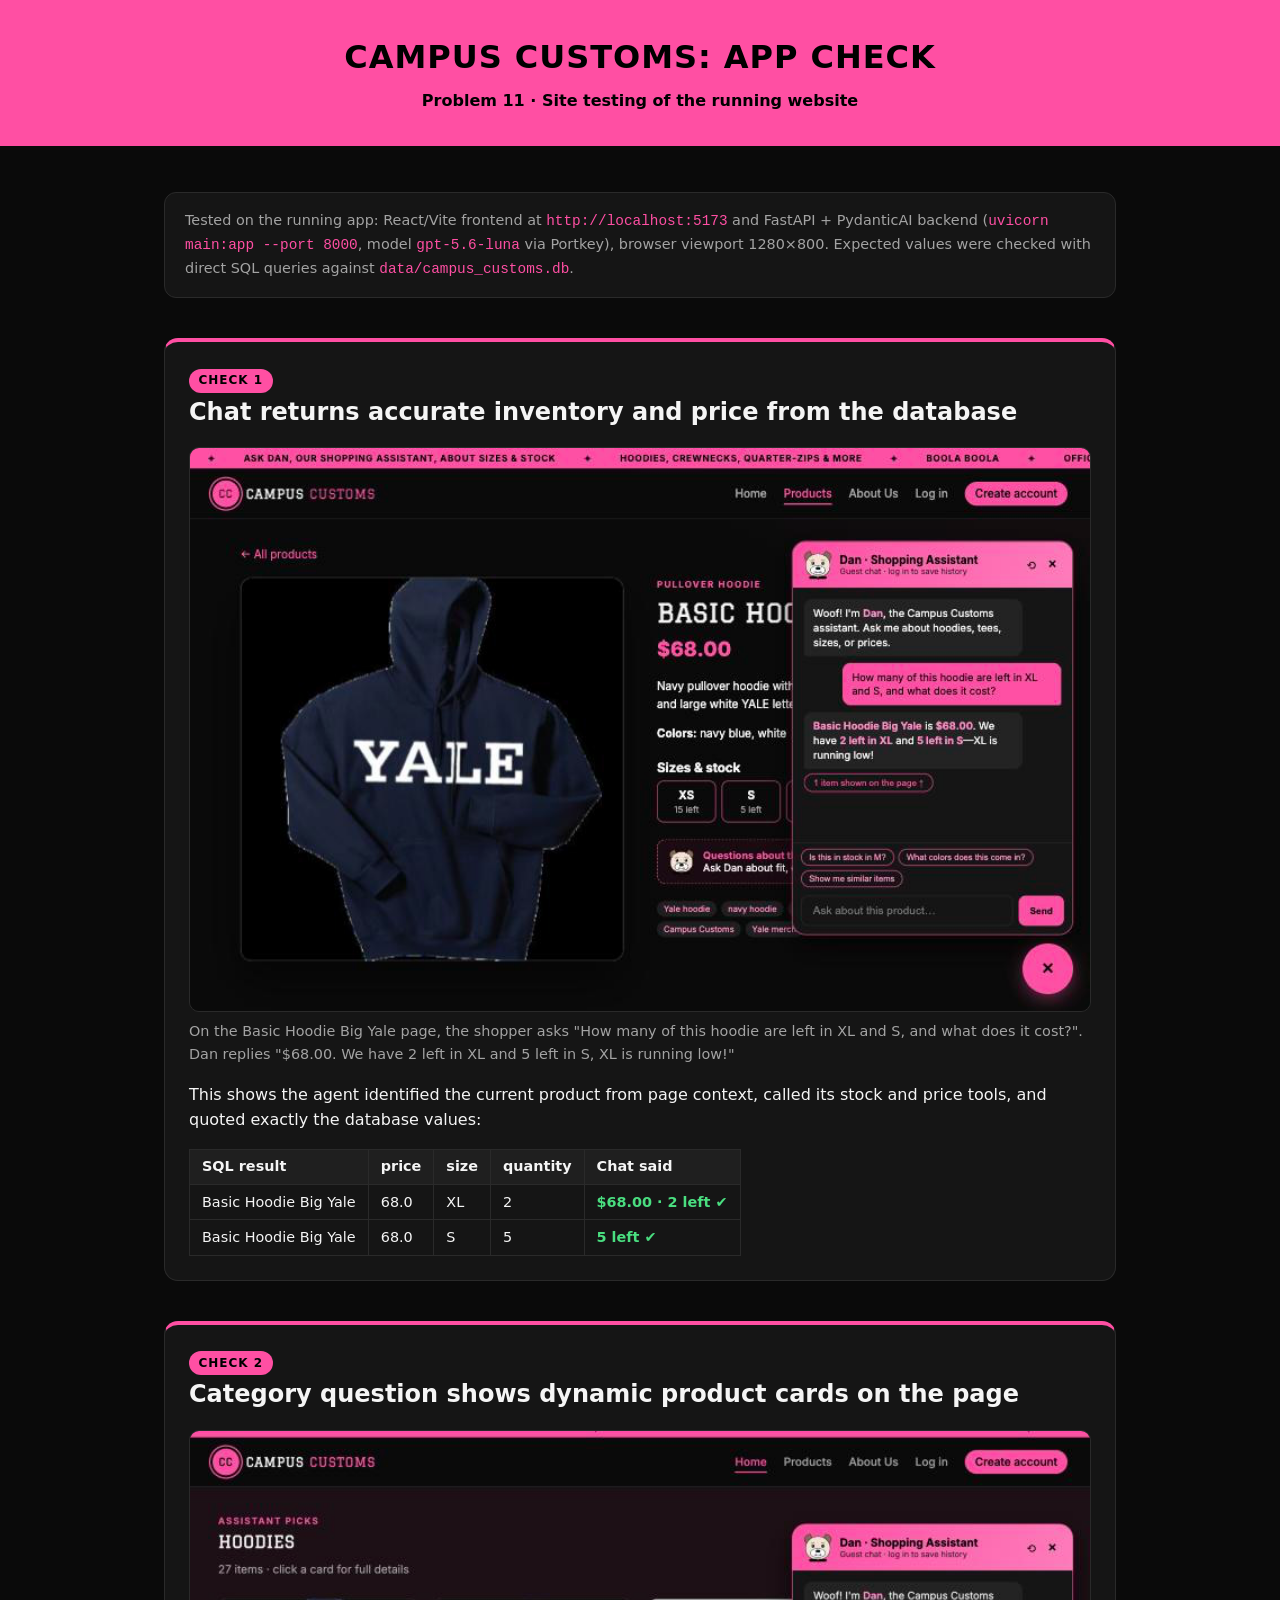
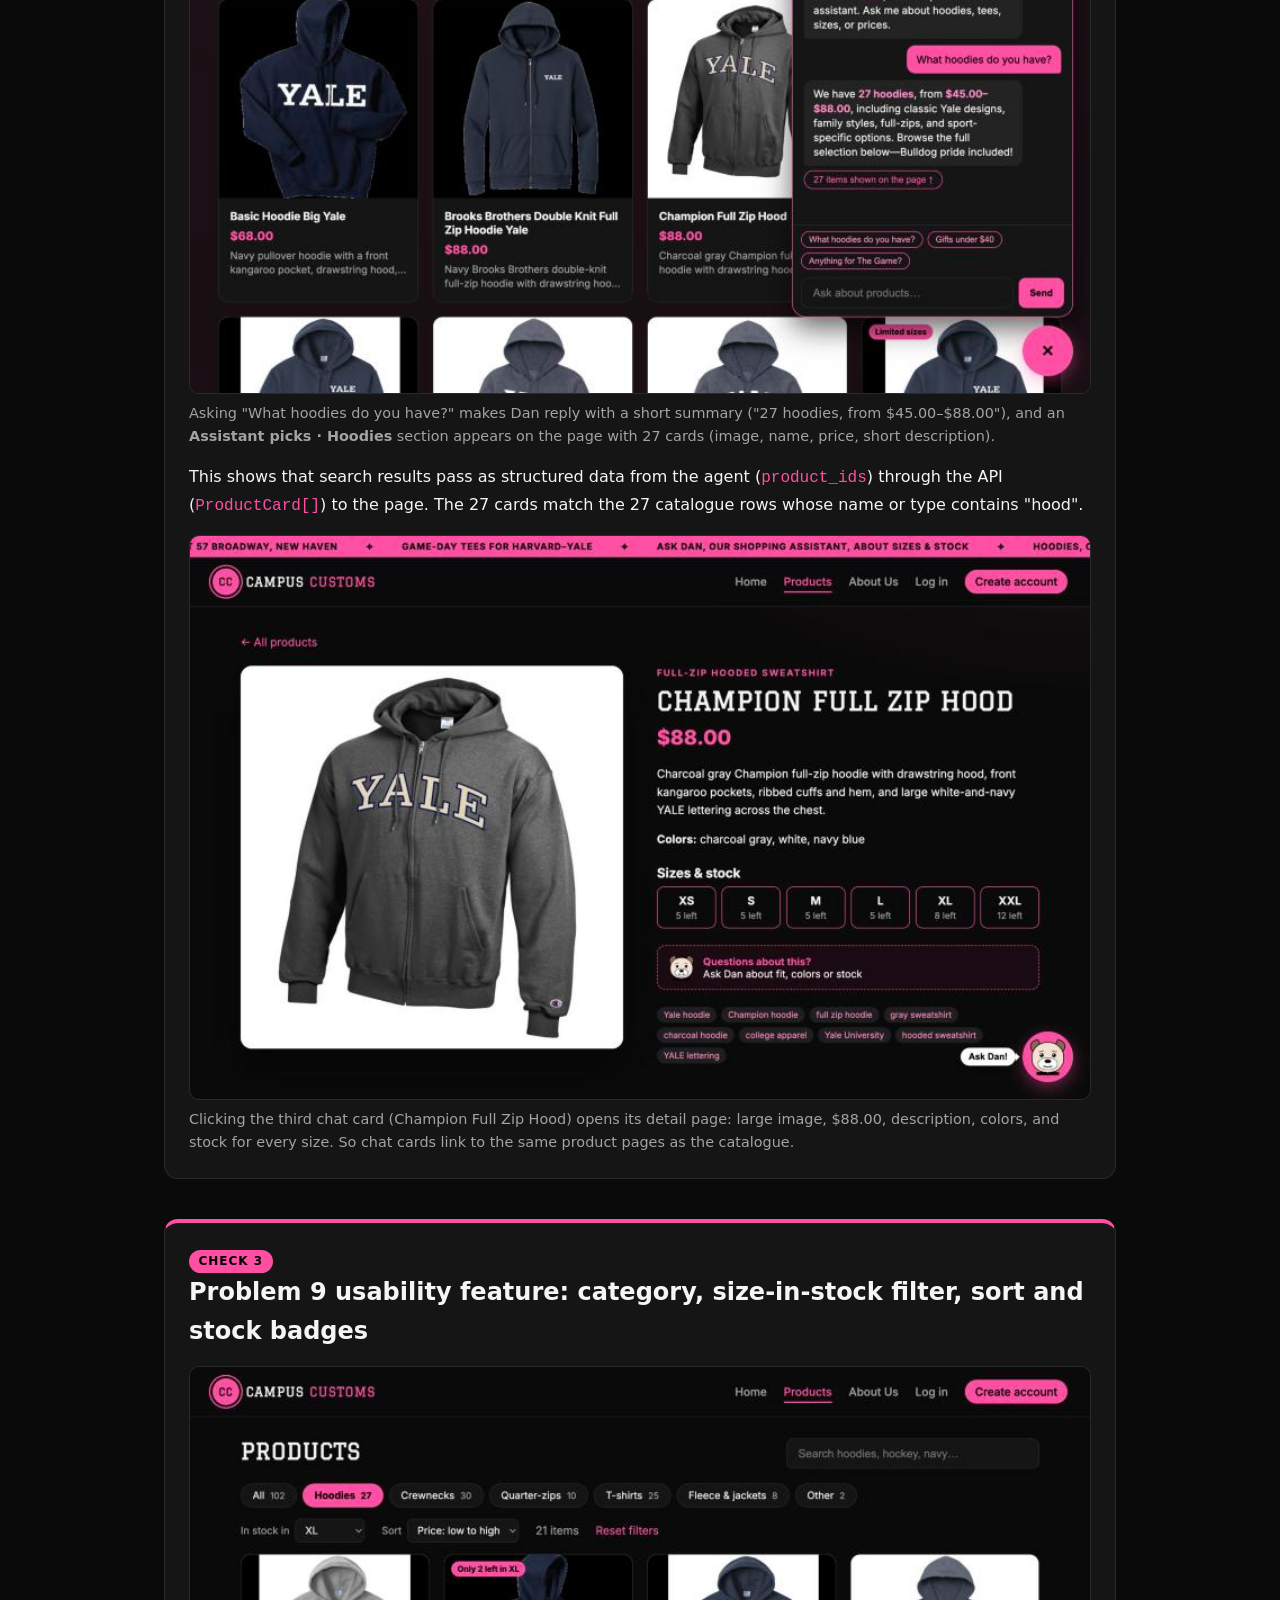
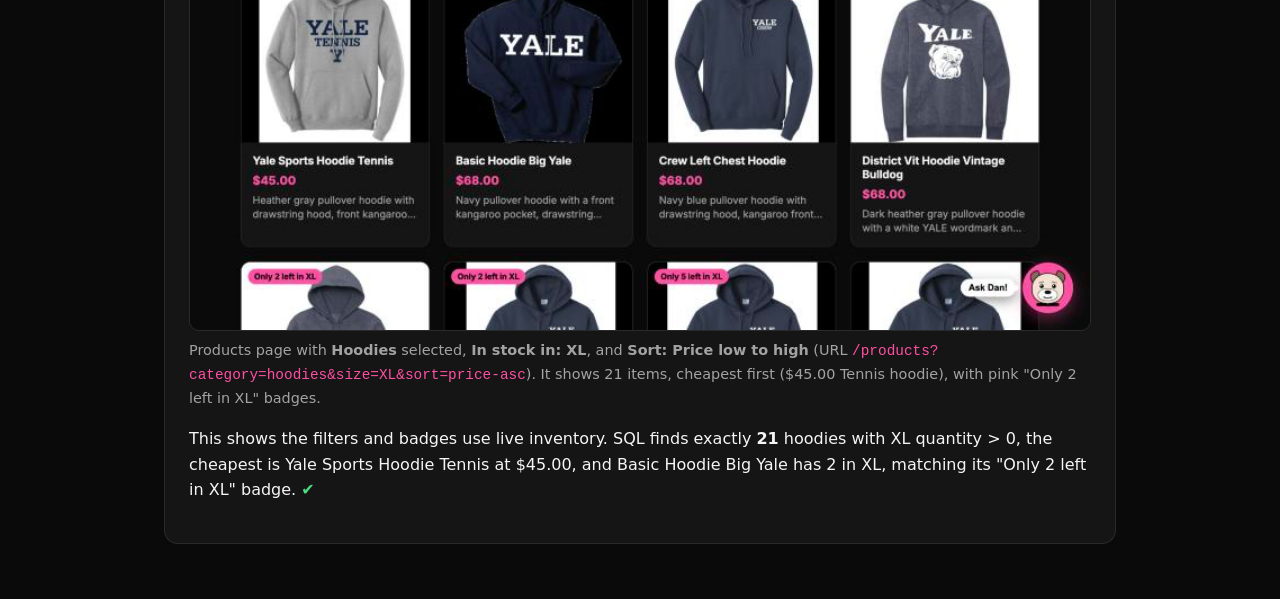
<file: output/app_check.html>
<!DOCTYPE html>
<html lang="en">
<head>
<meta charset="utf-8" />
<meta name="viewport" content="width=device-width, initial-scale=1" />
<title>Campus Customs: App Check</title>
<style>
  :root { --pink: #ff4fa3; --bg: #0a0a0a; --panel: #151515; --line: #2a2a2a; --text: #f5f5f5; --muted: #a3a3a3; }
  * { box-sizing: border-box; }
  body { margin: 0; background: var(--bg); color: var(--text); font: 16px/1.6 system-ui, -apple-system, "Segoe UI", sans-serif; }
  header { background: var(--pink); color: #000; padding: 2rem; text-align: center; }
  header h1 { margin: 0; font-size: 2rem; letter-spacing: .03em; text-transform: uppercase; }
  header p { margin: .3rem 0 0; font-weight: 600; }
  main { max-width: 1000px; margin: 0 auto; padding: 2rem 1.5rem 4rem; }
  .meta { color: var(--muted); font-size: .9rem; border: 1px solid var(--line); border-radius: 12px; padding: 1rem 1.25rem; background: var(--panel); }
  section { margin-top: 2.5rem; padding: 1.5rem; background: var(--panel); border: 1px solid var(--line); border-top: 4px solid var(--pink); border-radius: 14px; }
  h2 { margin: 0 0 .25rem; }
  .tag { display: inline-block; background: var(--pink); color: #000; font-weight: 800; font-size: .75rem; padding: .15rem .6rem; border-radius: 999px; text-transform: uppercase; letter-spacing: .08em; }
  figure { margin: 1rem 0 0; }
  img { width: 100%; border-radius: 10px; border: 1px solid var(--line); display: block; }
  figcaption { color: var(--muted); font-size: .9rem; margin-top: .5rem; }
  .proof { margin-top: 1rem; }
  table { border-collapse: collapse; margin-top: .75rem; font-size: .9rem; }
  th, td { border: 1px solid var(--line); padding: .35rem .75rem; text-align: left; }
  th { background: #1f1f1f; }
  code { color: var(--pink); }
  .pass { color: #4ade80; font-weight: 700; }
</style>
</head>
<body>
<header>
  <h1>Campus Customs: App Check</h1>
  <p>Problem 11 · Site testing of the running website</p>
</header>
<main>
  <p class="meta">
    Tested on the running app: React/Vite frontend at <code>http://localhost:5173</code> and FastAPI + PydanticAI backend
    (<code>uvicorn main:app --port 8000</code>, model <code>gpt-5.6-luna</code> via Portkey), browser viewport 1280×800.
    Expected values were checked with direct SQL queries against <code>data/campus_customs.db</code>.
  </p>

  <section id="inventory">
    <span class="tag">Check 1</span>
    <h2>Chat returns accurate inventory and price from the database</h2>
    <figure>
      <img src="app_check_images/inventory.png" alt="Chat on the Basic Hoodie Big Yale product page answering price and stock for XL and S" />
      <figcaption>
        On the Basic Hoodie Big Yale page, the shopper asks "How many of this hoodie are left in XL and S, and what does it cost?".
        Dan replies "$68.00. We have 2 left in XL and 5 left in S, XL is running low!"
      </figcaption>
    </figure>
    <div class="proof">
      <p>This shows the agent identified the current product from page context, called its stock and price tools, and quoted exactly the database values:</p>
      <table>
        <tr><th>SQL result</th><th>price</th><th>size</th><th>quantity</th><th>Chat said</th></tr>
        <tr><td>Basic Hoodie Big Yale</td><td>68.0</td><td>XL</td><td>2</td><td class="pass">$68.00 · 2 left ✔</td></tr>
        <tr><td>Basic Hoodie Big Yale</td><td>68.0</td><td>S</td><td>5</td><td class="pass">5 left ✔</td></tr>
      </table>
    </div>
  </section>

  <section id="cards">
    <span class="tag">Check 2</span>
    <h2>Category question shows dynamic product cards on the page</h2>
    <figure>
      <img src="app_check_images/hoodie_cards.png" alt="Assistant picks section showing 27 hoodie cards after asking what hoodies do you have" />
      <figcaption>
        Asking "What hoodies do you have?" makes Dan reply with a short summary ("27 hoodies, from $45.00–$88.00"), and an
        <strong>Assistant picks · Hoodies</strong> section appears on the page with 27 cards (image, name, price, short description).
      </figcaption>
    </figure>
    <p class="proof">
      This shows that search results pass as structured data from the agent (<code>product_ids</code>) through the API (<code>ProductCard[]</code>)
      to the page. The 27 cards match the 27 catalogue rows whose name or type contains "hood".
    </p>
    <figure>
      <img src="app_check_images/card_detail.png" alt="Product detail page for Champion Full Zip Hood opened from a chat card" />
      <figcaption>
        Clicking the third chat card (Champion Full Zip Hood) opens its detail page: large image, $88.00, description, colors,
        and stock for every size. So chat cards link to the same product pages as the catalogue.
      </figcaption>
    </figure>
  </section>

  <section id="usability">
    <span class="tag">Check 3</span>
    <h2>Problem 9 usability feature: category, size-in-stock filter, sort and stock badges</h2>
    <figure>
      <img src="app_check_images/filters.png" alt="Products page filtered to hoodies in stock in XL sorted by price low to high with low-stock badges" />
      <figcaption>
        Products page with <strong>Hoodies</strong> selected, <strong>In stock in: XL</strong>, and
        <strong>Sort: Price low to high</strong> (URL <code>/products?category=hoodies&amp;size=XL&amp;sort=price-asc</code>).
        It shows 21 items, cheapest first ($45.00 Tennis hoodie), with pink "Only 2 left in XL" badges.
      </figcaption>
    </figure>
    <p class="proof">
      This shows the filters and badges use live inventory. SQL finds exactly <strong>21</strong> hoodies with XL quantity &gt; 0, the cheapest is
      Yale Sports Hoodie Tennis at $45.00, and Basic Hoodie Big Yale has 2 in XL, matching its "Only 2 left in XL" badge.
      <span class="pass">✔</span>
    </p>
  </section>
</main>
</body>
</html>
</file>
